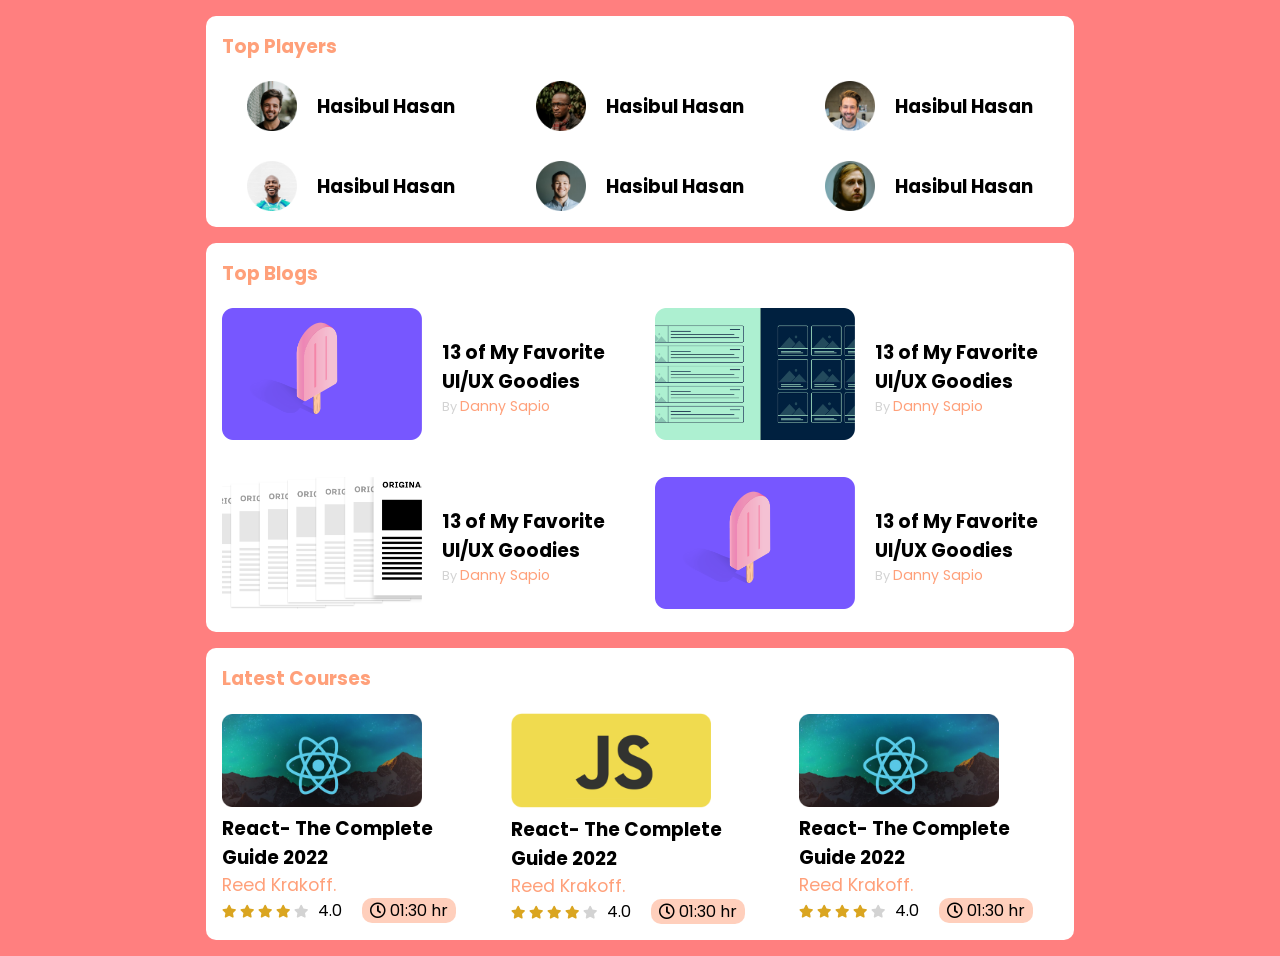
<file: index.html>
<!DOCTYPE html>
<html lang="en">
<head>
    <meta charset="UTF-8">
    <meta name="viewport" content="width=device-width, initial-scale=1.0">
    <title>Leaders CSS3</title>
    <!-- google fonts -->
    <link rel="preconnect" href="https://fonts.gstatic.com">
    <link href="https://fonts.googleapis.com/css2?family=Poppins:wght@300&display=swap" rel="stylesheet">
    <!-- main css file -->
    <link rel="stylesheet" href="css/style.css">
    <!-- fontawsome file -->
    <link rel="stylesheet" href="css/all.min.css">

</head>
<body>
    <header>
        
    </header>
    <main>
        <section>
            <h3 class="section-title">Top Players</h3>
            <div class="top-players">
                <div class="player">
                    <img src="images/Player (1).png" alt="">
                    <h3>Hasibul Hasan</h3>
                </div>
                <div class="player">
                    <img src="images/Player (2).png" alt="">
                    <h3>Hasibul Hasan</h3>
                </div>
                <div class="player">
                    <img src="images/Player (3).png" alt="">
                    <h3>Hasibul Hasan</h3>
                </div>
                <div class="player">
                    <img src="images/Player (4).png" alt="">
                    <h3>Hasibul Hasan</h3>
                </div>
                <div class="player">
                    <img src="images/Player (5).png" alt="">
                    <h3>Hasibul Hasan</h3>
                </div>
                <div class="player">
                    <img src="images/Player (6).png" alt="">
                    <h3>Hasibul Hasan</h3>
                </div>
            </div>
        </section>
        <section>
            <h3 class="section-title">Top Blogs</h3>
            <div class="blogs">
                <article class="blog">
                    <div class="thumbnil">
                        <img src="images/Mask Group.png" alt="">
                    </div>
                    <div class="blog-info">
                        <h3>13 of My Favorite UI/UX Goodies</h3>
                        <p>By <a href="#">Danny Sapio</a></p>
                    </div>
                </article>
                <article class="blog">
                    <div class="thumbnil">
                        <img src="images/Mask Group-1.png" alt="">
                    </div>
                    <div class="blog-info">
                        <h3>13 of My Favorite UI/UX Goodies</h3>
                        <p>By <a href="#">Danny Sapio</a></p>
                    </div>
                </article>
                <article class="blog">
                    <div class="thumbnil">
                        <img src="images/Mask Group-2.png" alt="">
                    </div>
                    <div class="blog-info">
                        <h3>13 of My Favorite UI/UX Goodies</h3>
                        <p>By <a href="#">Danny Sapio</a></p>
                    </div>
                </article>
                <article class="blog">
                    <div class="thumbnil">
                        <img src="images/Mask Group.png" alt="">
                    </div>
                    <div class="blog-info">
                        <h3>13 of My Favorite UI/UX Goodies</h3>
                        <p>By <a href="#">Danny Sapio</a></p>
                    </div>
                </article>
            </div>
        </section>
        <section>
            <h3 class="section-title">Latest Courses</h3>
            <div class="courses">
                <div class="course">
                    <img src="images/Mask Group-3.png" alt="">
                    <div class="course-info">
                        <h3>React- The Complete Guide 2022</h3>
                        <p><a href="#">Reed Krakoff.</a></p>
                        <div class="course-detail">
                            <div class="cousrse-ratings">
                                <i class="fas fa-star filled"></i>
                                <i class="fas fa-star filled"></i>
                                <i class="fas fa-star filled"></i>
                                <i class="fas fa-star filled"></i>
                                <i class="fas fa-star unfilled"></i>
                            </div>
                            <div class="num">
                                <span>4.0</span>
                            </div>
                            <div class="duration">
                                <i class="far fa-clock"></i>
                                <span>01:30 hr</span>
                            </div>
                        </div>
                    </div>
                </div>
                <div class="course">
                    <img src="images/Mask Group-4.png" alt="">
                    <div class="course-info">
                        <h3>React- The Complete Guide 2022</h3>
                        <p><a href="#">Reed Krakoff.</a></p>
                        <div class="course-detail">
                            <div class="cousrse-ratings">
                                <i class="fas fa-star filled"></i>
                                <i class="fas fa-star filled"></i>
                                <i class="fas fa-star filled"></i>
                                <i class="fas fa-star filled"></i>
                                <i class="fas fa-star unfilled"></i>
                            </div>
                            <div class="num">
                                <span>4.0</span>
                            </div>
                            <div class="duration">
                                <i class="far fa-clock"></i>
                                <span>01:30 hr</span>
                            </div>
                        </div>
                    </div>
                </div>
                <div class="course">
                    <img src="images/Mask Group-3.png" alt="">
                    <div class="course-info">
                        <h3>React- The Complete Guide 2022</h3>
                        <p><a href="#">Reed Krakoff.</a></p>
                        <div class="course-detail">
                            <div class="cousrse-ratings">
                                <i class="fas fa-star filled"></i>
                                <i class="fas fa-star filled"></i>
                                <i class="fas fa-star filled"></i>
                                <i class="fas fa-star filled"></i>
                                <i class="fas fa-star unfilled"></i>
                            </div>
                            <div class="num">
                                <span>4.0</span>
                            </div>
                            <div class="duration">
                                <i class="far fa-clock"></i>
                                <span>01:30 hr</span>
                            </div>
                        </div>
                    </div>
                </div>
            </div>
        </section>
    </main>
</body>
</html>
</file>
<file: css/style.css>
*{
    margin: 0;
    padding: 0;
}
body{
    background-color: rgba(255, 0, 0,0.5);
    font-family: 'Poppins', sans-serif;
}
a{
    text-decoration: none;
    color: lightsalmon;
    font-size: 1.1em;
}
.blog-info p{
    color: lightgray;
    font-size: 0.8em;
}
section{
    background-color:white;
    padding: 1em;
    margin: 1em;
    border-radius: 10px;
}
main{
    width: 900px;
    max-width: 90%;
    margin: 0 auto;
}
.top-players,.blogs,.courses{
    display: grid;
    grid-gap: 30px;
    margin-top: 20px;
    place-items: center;
}
.top-players, .courses{
    grid-template-columns: repeat(3, 1fr);
}

.blogs{
    grid-template-columns: repeat(2, 1fr);
}

.player img{
    width: 50px;
    margin-right: 20px;
}
.thumbnil img{
    width: 200px;
    margin-right: 20px;
}
.player,.blog,.course-detail{
    display: flex;
    align-items: center;
}
.course-detail .num{
    margin: 0px 20px 0px 10px;
}
.filled{
    color: goldenrod;
    font-size: 0.8em;
}
.unfilled{
    color: lightgray;
    font-size: 0.8em;
}
.course img{
    width: 200px;
}
.section-title{
    color: lightsalmon;
}
.duration{
    background-color: rgba(255, 160, 122,0.5);
    padding: 0 0.5em;
    border-radius: 10px;
    color: black;
    font-weight: 700px;
}
@media (max-width: 992px){
    .top-players,.courses{
        grid-template-columns: repeat(2, 1fr);
    }
    .blogs{
        grid-template-columns: repeat(1, 1fr);
    }
}
@media (max-width: 668px){
    .top-players, .courses{
        grid-template-columns: repeat(1, 1fr);
    }
    .blog{
        display: block;
    }
}
</file>
